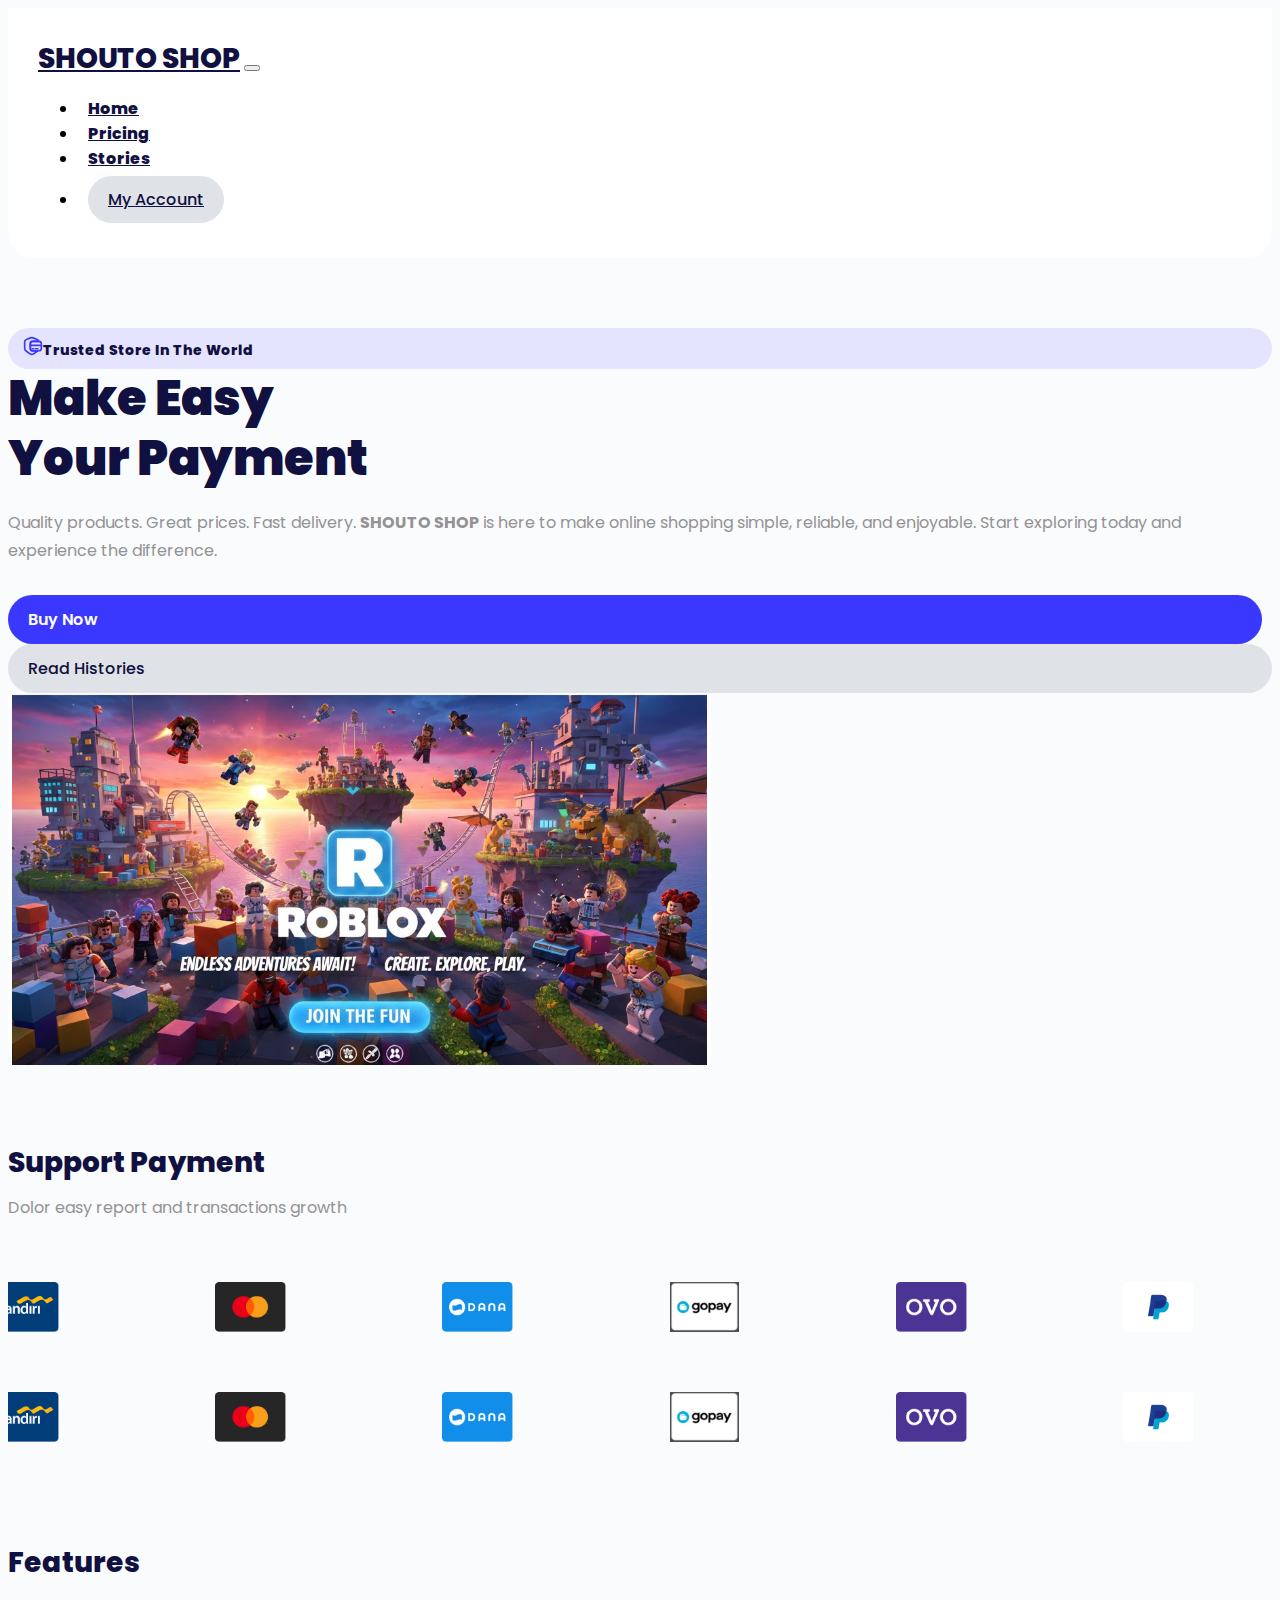
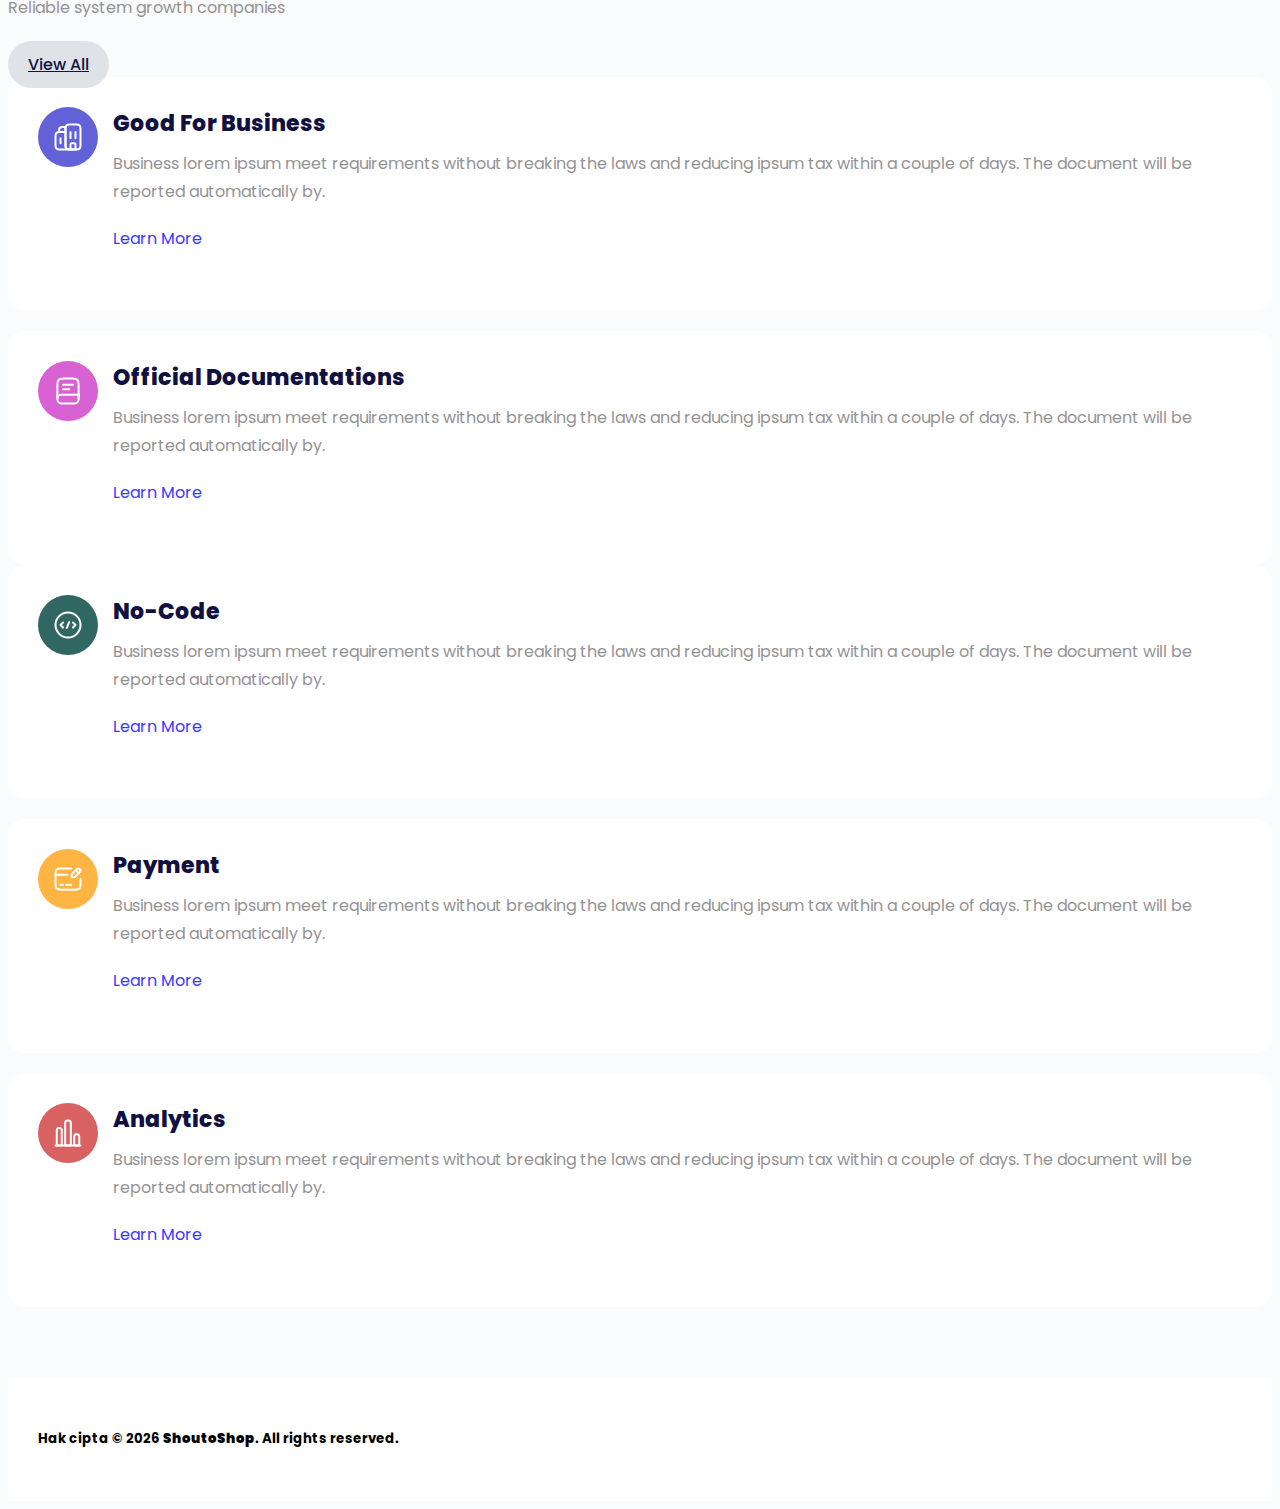
<file: index.html>
<!doctype html>
<html lang="en">
<head>
    <meta charset="utf-8">
    <meta name="viewport" content="width=device-width, initial-scale=1">
    <title>Home - ShotoShop</title>
    <link rel="preconnect" href="https://fonts.googleapis.com">
    <link rel="preconnect" href="https://fonts.gstatic.com" crossorigin>
    <link href="https://fonts.googleapis.com/css2?family=Poppins:ital,wght@0,100;0,200;0,300;0,400;0,500;0,600;0,700;0,800;0,900;1,100;1,200;1,300;1,400;1,500;1,600;1,700;1,800;1,900&display=swap" rel="stylesheet">
    <link href="https://cdn.jsdelivr.net/npm/bootstrap@5.3.8/dist/css/bootstrap.min.css" rel="stylesheet" integrity="sha384-sRIl4kxILFvY47J16cr9ZwB07vP4J8+LH7qKQnuqkuIAvNWLzeN8tE5YBujZqJLB" crossorigin="anonymous">
    <link rel="stylesheet" href="css/style.css">
</head>

  <body>
        <nav class="navbar navbar-expand-lg">
            <div class="container shoutoshop-navbar">
                <a class="navbar-brand" href="#">SHOUTO SHOP</a>
                <button class="navbar-toggler" type="button" data-bs-toggle="collapse" data-bs-target="#navbarSupportedContent" aria-controls="navbarSupportedContent" aria-expanded="false" aria-label="Toggle navigation">
                <span class="navbar-toggler-icon"></span>
                </button>
                    <div class="collapse navbar-collapse" id="navbarSupportedContent">
                        <ul class="navbar-nav mx-auto mb-2 mb-lg-0">
                            <li class="nav-item">
                            <a class="nav-link active" aria-current="page" href="index.html">Home</a>
                            </li>
                            <li class="nav-item">
                            <a class="nav-link" href="pricing.html">Pricing</a>
                            </li>
                            <li class="nav-item">
                            <a class="nav-link" href="stories.html">Stories</a>
                            </li>
                        </ul>
                         <ul class="navbar-nav mb-2 mb-lg-0">
                            <li class="nav-item">
                            <a class="btn btn-secondary" href="#">My Account</a>
                            </li>
                        </ul>
            </div>
        </div>
        </nav>

        <section class="header mt-70">
            <div class="container">
                <div class="row">
                    <div class="col-lg-5">
                        <div class="badge">
                            <img class="icon" src="images/ic_secure.svg" alt="">
                            <p class="small-copy mb-10">
                                Trusted Store In The World
                            </p>
                        </div>
                        <h1 class="big-header mb-20">Make Easy <br>
                        Your Payment</h1>
                        <p class="primary-copy mb-30">
                            Quality products. Great prices. Fast delivery.
<b>SHOUTO SHOP</b> is here to make online shopping simple, reliable, and enjoyable. Start exploring today and experience the difference.
                        </p>
                        <div class="btn btn-primary mr-10">Buy Now</div>
                        <div class="btn btn-secondary">Read Histories</div>
                    </div>
                    <div class="col-lg-7">
                        <img src="images/banner_header.png" class="img-fluid" alt="">
                    </div>
                </div>
            </div>
        </section>

        <section class="companies mt-70">
            <div class="container">
                <div class="row text-center">
                    <div class="col-lg-12">
                        <h3 class="medium-header mb-10">
                            Support Payment
                        </h3>
                        <p class="primary-copy mb-30">
                            Dolor easy report and transactions growth
                        </p>
                    </div>
                </div>
                <div class="carousel">
                    <div class="carousel-wrapper">
                        <div class="card-brand">
                            <img src="images/payment_bca.png" class="logo" alt="">
                        </div>
                        <div class="card-brand">
                            <img src="images/payment_bri.png" class="logo" alt="">
                        </div>
                        <div class="card-brand">
                            <img src="images/payment_mandiri.png" class="logo" alt="">
                        </div>
                        <div class="card-brand">
                            <img src="images/payment_mastercard.png" class="logo" alt="">
                        </div>
                        <div class="card-brand">
                            <img src="images/payment_dana.png" class="logo" alt="">
                        </div>
                        <div class="card-brand">
                            <img src="images/payment_gopay.png" class="logo" alt="">
                        </div>
                        <div class="card-brand">
                            <img src="images/payment_ovo.png" class="logo" alt="">
                        </div>
                        <div class="card-brand">
                            <img src="images/payment_paypal.png" class="logo" alt="">
                        </div>
                    </div>
                    <div class="carousel-wrapper">
                        <div class="card-brand">
                            <img src="images/payment_bca.png" class="logo" alt="">
                        </div>
                        <div class="card-brand">
                            <img src="images/payment_bri.png" class="logo" alt="">
                        </div>
                        <div class="card-brand">
                            <img src="images/payment_mandiri.png" class="logo" alt="">
                        </div>
                        <div class="card-brand">
                            <img src="images/payment_mastercard.png" class="logo" alt="">
                        </div>
                        <div class="card-brand">
                            <img src="images/payment_dana.png" class="logo" alt="">
                        </div>
                        <div class="card-brand">
                            <img src="images/payment_gopay.png" class="logo" alt="">
                        </div>
                        <div class="card-brand">
                            <img src="images/payment_ovo.png" class="logo" alt="">
                        </div>
                        <div class="card-brand">
                            <img src="images/payment_paypal.png" class="logo" alt="">
                        </div>
                    </div>
                </div>

                <div class="carousel-left">
                    <div class="carousel-wrapper-left">
                        <div class="card-brand">
                            <img src="images/payment_bca.png" class="logo" alt="">
                        </div>
                        <div class="card-brand">
                            <img src="images/payment_bri.png" class="logo" alt="">
                        </div>
                        <div class="card-brand">
                            <img src="images/payment_mandiri.png" class="logo" alt="">
                        </div>
                        <div class="card-brand">
                            <img src="images/payment_mastercard.png" class="logo" alt="">
                        </div>
                        <div class="card-brand">
                            <img src="images/payment_dana.png" class="logo" alt="">
                        </div>
                        <div class="card-brand">
                            <img src="images/payment_gopay.png" class="logo" alt="">
                        </div>
                        <div class="card-brand">
                            <img src="images/payment_ovo.png" class="logo" alt="">
                        </div>
                        <div class="card-brand">
                            <img src="images/payment_paypal.png" class="logo" alt="">
                        </div>
                    </div>
                    <div class="carousel-wrapper-left">
                        <div class="card-brand">
                            <img src="images/payment_bca.png" class="logo" alt="">
                        </div>
                        <div class="card-brand">
                            <img src="images/payment_bri.png" class="logo" alt="">
                        </div>
                        <div class="card-brand">
                            <img src="images/payment_mandiri.png" class="logo" alt="">
                        </div>
                        <div class="card-brand">
                            <img src="images/payment_mastercard.png" class="logo" alt="">
                        </div>
                        <div class="card-brand">
                            <img src="images/payment_dana.png" class="logo" alt="">
                        </div>
                        <div class="card-brand">
                            <img src="images/payment_gopay.png" class="logo" alt="">
                        </div>
                        <div class="card-brand">
                            <img src="images/payment_ovo.png" class="logo" alt="">
                        </div>
                        <div class="card-brand">
                            <img src="images/payment_paypal.png" class="logo" alt="">
                        </div>
                    </div>
                </div>

            </div>
        </section>

        <section class="features mt-70">
            <div class="container">
                <div class="row">
                    <div class="col-lg-6">
                        <h3 class="medium-header mb-10">
                            Features
                        </h3>

                        <p class="primary-copy mb-30">
                            Reliable system growth companies
                        </p>
                    </div>
                    <div class="col-lg-6 text-end">
                        <a href="" class="btn btn-secondary">View All</a>
                    </div>
                </div>

                <div class="row features-wrapper">
                    <div class="col-lg-7">
                        <div class="col lg 12">
                            <div class="big-feature-card mb-20">
                                <div class="icon"><img src="images/icon_gfb.svg" alt=""></div>
                                <div class="copy">
                                    <h3 class="small-header mb-10">
                                        Good For Business
                                    </h3>
                                    <p class="primary-copy mb-20">
                                        Business lorem ipsum meet requirements without breaking the laws and reducing ipsum tax within a couple of days. The document will be reported automatically by.
                                    </p>

                                    <a href="" class="text-button">Learn More</a>
                                </div>
                            </div>
                            <div class="big-feature-card">
                                <div class="icon"><img src="images/icon_od.svg" alt=""></div>
                                <div class="copy">
                                    <h3 class="small-header mb-10">
                                        Official Documentations
                                    </h3>
                                    <p class="primary-copy mb-20">
                                        Business lorem ipsum meet requirements without breaking the laws and reducing ipsum tax within a couple of days. The document will be reported automatically by.
                                    </p>

                                    <a href="" class="text-button">Learn More</a>
                                </div>
                            </div>
                        </div>
                    </div>
                    <div class="col-lg-5">
                        <div class="big-feature-card mb-20">
                                <div class="icon"><img src="images/icon_nc.svg" alt=""></div>
                                <div class="copy">
                                    <h3 class="small-header mb-10">
                                        No-Code
                                    </h3>
                                    <p class="primary-copy mb-20">
                                        Business lorem ipsum meet requirements without breaking the laws and reducing ipsum tax within a couple of days. The document will be reported automatically by.
                                    </p>

                                    <a href="" class="text-button">Learn More</a>
                                </div>
                            </div>
                            <div class="big-feature-card mb-20">
                                <div class="icon"><img src="images/icon_p.svg" alt=""></div>
                                <div class="copy">
                                    <h3 class="small-header mb-10">
                                        Payment
                                    </h3>
                                    <p class="primary-copy mb-20">
                                        Business lorem ipsum meet requirements without breaking the laws and reducing ipsum tax within a couple of days. The document will be reported automatically by.
                                    </p>

                                    <a href="" class="text-button">Learn More</a>
                                </div>
                            </div>
                            <div class="big-feature-card">
                                <div class="icon"><img src="images/icon_a.svg" alt=""></div>
                                <div class="copy">
                                    <h3 class="small-header mb-10">
                                        Analytics
                                    </h3>
                                    <p class="primary-copy mb-20">
                                        Business lorem ipsum meet requirements without breaking the laws and reducing ipsum tax within a couple of days. The document will be reported automatically by.
                                    </p>

                                    <a href="" class="text-button">Learn More</a>
                                </div>
                            </div>
                    </div>
                </div>
            </div>
        </section>

        <section class="footer mt-70">
            <div class="container">
                    <h5 class="text-center">Hak cipta © 2026 <b>ShoutoShop</b>. All rights reserved.</h5>
                </div>
            </div>
        </section>

    <script src="https://cdn.jsdelivr.net/npm/bootstrap@5.3.8/dist/js/bootstrap.bundle.min.js" integrity="sha384-FKyoEForCGlyvwx9Hj09JcYn3nv7wiPVlz7YYwJrWVcXK/BmnVDxM+D2scQbITxI" crossorigin="anonymous"></script>
  </body>
</html>
</file>
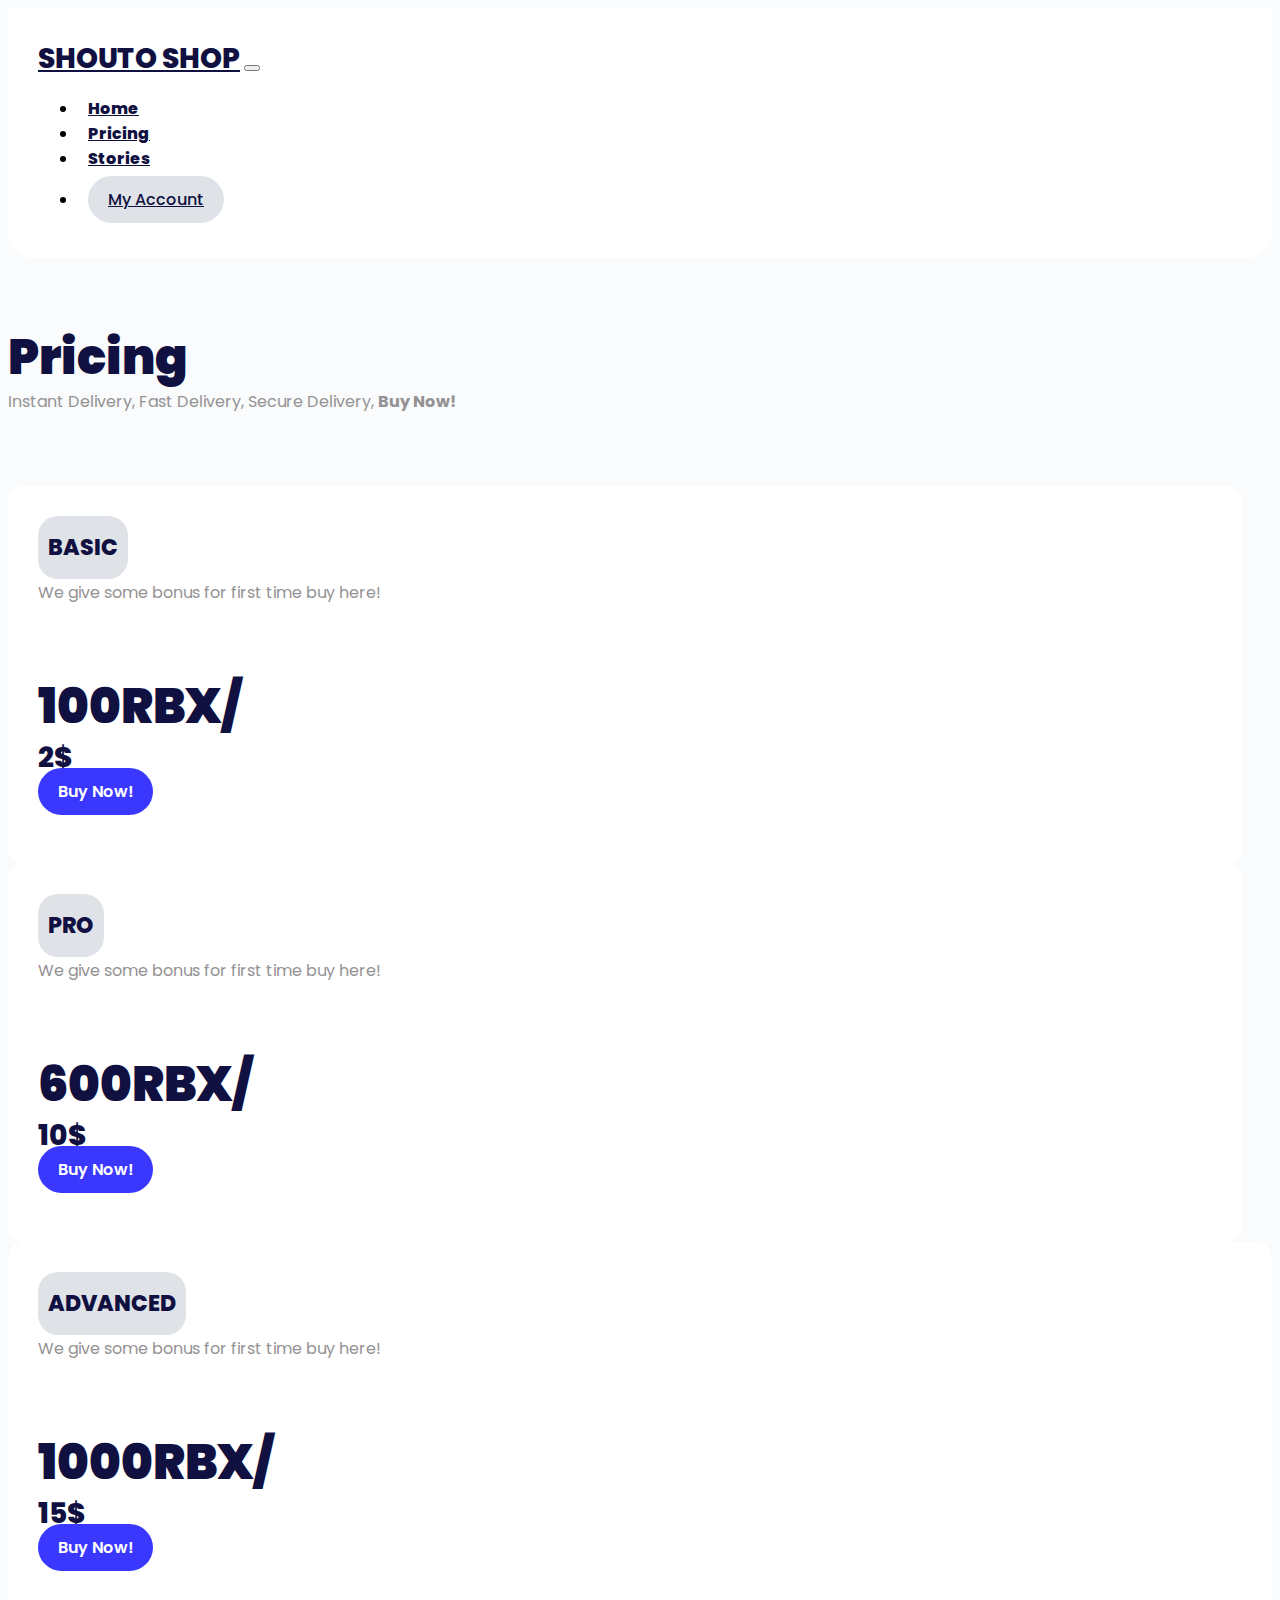
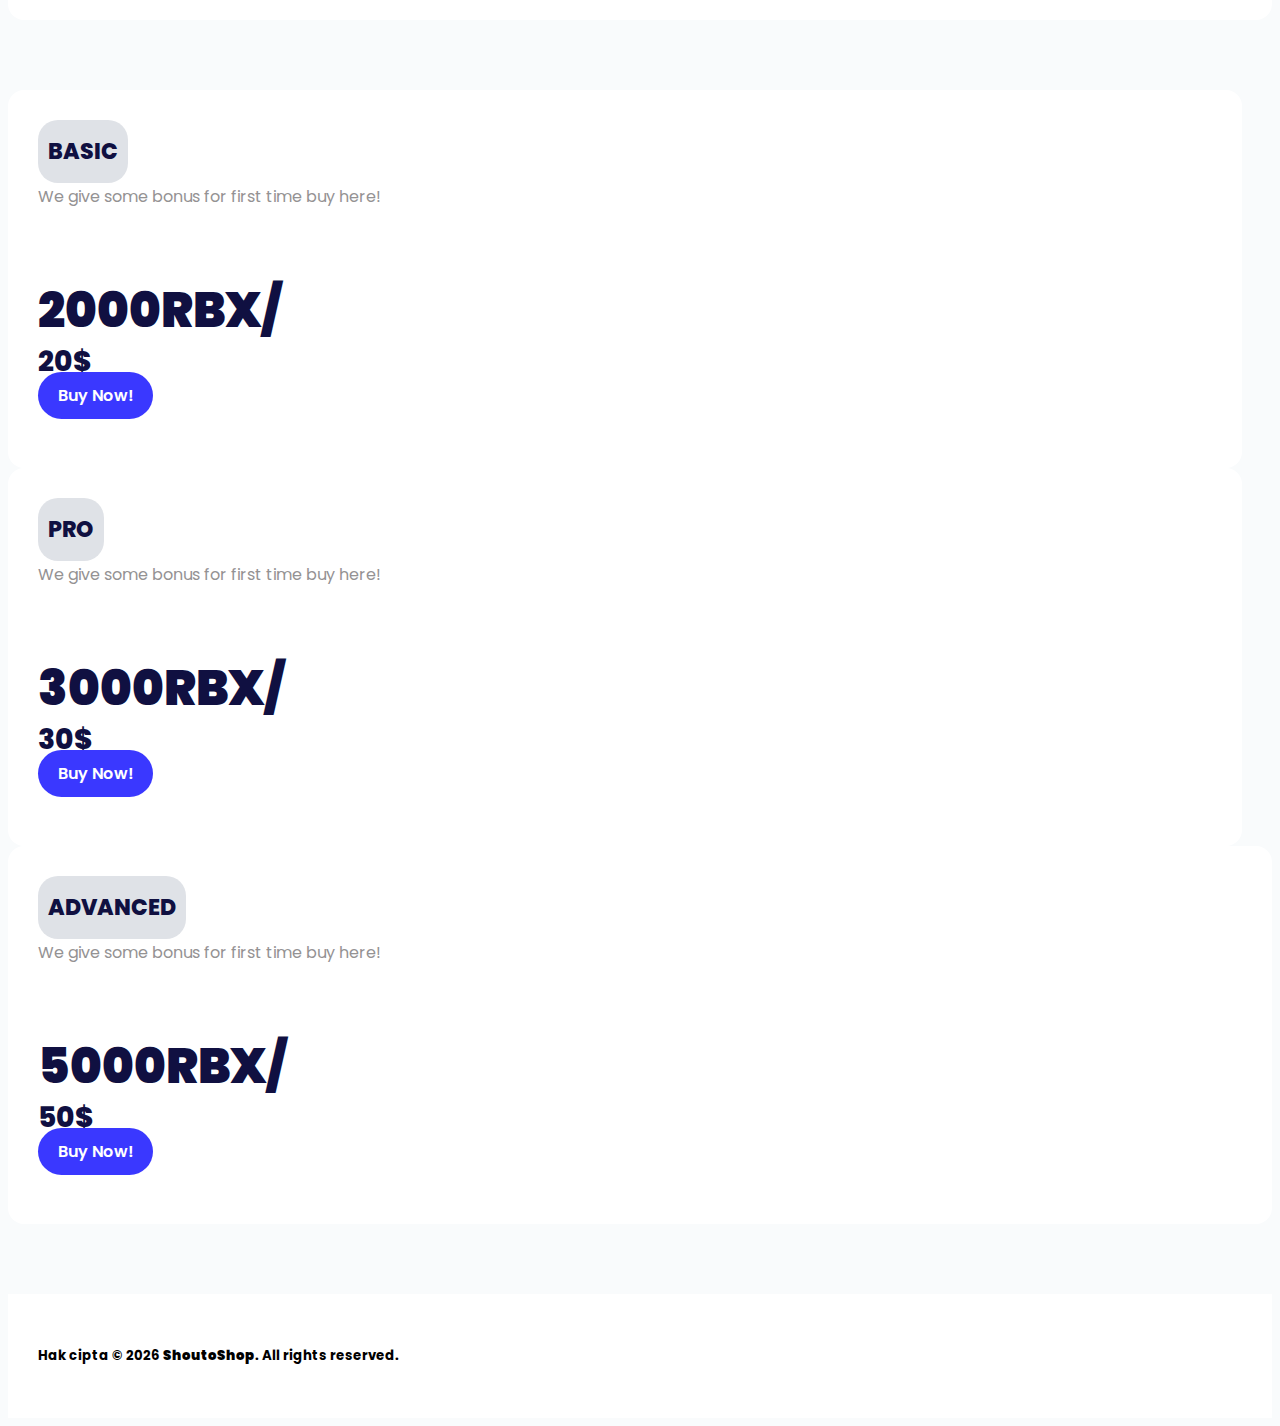
<file: pricing.html>
<!DOCTYPE html>
<html lang="en">
<head>
    <meta charset="utf-8">
    <meta name="viewport" content="width=device-width, initial-scale=1">
    <title>Home - ShotoShop</title>
    <link rel="preconnect" href="https://fonts.googleapis.com">
    <link rel="preconnect" href="https://fonts.gstatic.com" crossorigin>
    <link href="https://fonts.googleapis.com/css2?family=Poppins:ital,wght@0,100;0,200;0,300;0,400;0,500;0,600;0,700;0,800;0,900;1,100;1,200;1,300;1,400;1,500;1,600;1,700;1,800;1,900&display=swap" rel="stylesheet">
    <link href="https://cdn.jsdelivr.net/npm/bootstrap@5.3.8/dist/css/bootstrap.min.css" rel="stylesheet" integrity="sha384-sRIl4kxILFvY47J16cr9ZwB07vP4J8+LH7qKQnuqkuIAvNWLzeN8tE5YBujZqJLB" crossorigin="anonymous">
    <link rel="stylesheet" href="css/style.css">
</head>
<body>

    <nav class="navbar navbar-expand-lg">
            <div class="container shoutoshop-navbar">
                <a class="navbar-brand" href="#">SHOUTO SHOP</a>
                <button class="navbar-toggler" type="button" data-bs-toggle="collapse" data-bs-target="#navbarSupportedContent" aria-controls="navbarSupportedContent" aria-expanded="false" aria-label="Toggle navigation">
                <span class="navbar-toggler-icon"></span>
                </button>
                    <div class="collapse navbar-collapse" id="navbarSupportedContent">
                        <ul class="navbar-nav mx-auto mb-2 mb-lg-0">
                            <li class="nav-item">
                            <a class="nav-link active" aria-current="page" href="index.html">Home</a>
                            </li>
                            <li class="nav-item">
                            <a class="nav-link" href="pricing.html">Pricing</a>
                            </li>
                            <li class="nav-item">
                            <a class="nav-link" href="stories.html">Stories</a>
                            </li>
                        </ul>
                         <ul class="navbar-nav mb-2 mb-lg-0">
                            <li class="nav-item">
                            <a class="btn btn-secondary" href="#">My Account</a>
                            </li>
                        </ul>
            </div>
        </div>
        </nav>

    <section>
        <div class="header mt-70">
            <div class="container">
                <div class="row text-center">
                    <h1 class="big-header">Pricing</h1>
                    <p class="primary-copy">Instant Delivery, Fast Delivery, Secure Delivery, <b>Buy Now!</b></p>
                </div>
            </div>
        </div>
    </section>

    <section class="features mt-70">
        <div class="container">
            <div class="row justify-content-center features-wrapper">
                <div class="col-lg-3 mr-30 big-feature-card">
                    <div class="badge-pricing text-start">
                        <h3 class="small-header">BASIC</h3>
                    </div>
                    <p class="primary-copy">We give some bonus for first time buy here!</p>
                    
                    <h1 class="big-header mt-70">100RBX/</h1><h3 class="medium-header">2$</h3>

                    <b class="btn btn-primary mt-70">Buy Now!</b>

                </div>

                 <div class="col-lg-3 mr-30 big-feature-card">
                    <div class="badge-pricing">
                        <h3 class="small-header">PRO</h3>
                    </div>
                    <p class="primary-copy">We give some bonus for first time buy here!</p>
                    
                    <h1 class="big-header mt-70">600RBX/</h1><h3 class="medium-header">10$</h3>

                    <b class="btn btn-primary mt-70">Buy Now!</b>
                </div>

                <div class="col-lg-3 big-feature-card">
                    <div class="badge-pricing">
                        <h3 class="small-header">ADVANCED</h3>
                    </div>
                    <p class="primary-copy">We give some bonus for first time buy here!</p>
                    
                    <h1 class="big-header mt-70">1000RBX/</h1><h3 class="medium-header">15$</h3>

                    <b class="btn btn-primary text-center mt-70">Buy Now!</b>
                </div>
                
            </div>
        </div>
    </section>
    
    <section class="features mt-70">
        <div class="container">
            <div class="row justify-content-center features-wrapper">
                <div class="col-lg-3 mr-30 big-feature-card">
                    <div class="badge-pricing text-start">
                        <h3 class="small-header">BASIC</h3>
                    </div>
                    <p class="primary-copy">We give some bonus for first time buy here!</p>
                    
                    <h1 class="big-header mt-70">2000RBX/</h1><h3 class="medium-header">20$</h3>

                    <b class="btn btn-primary mt-70">Buy Now!</b>

                </div>

                 <div class="col-lg-3 mr-30 big-feature-card">
                    <div class="badge-pricing">
                        <h3 class="small-header">PRO</h3>
                    </div>
                    <p class="primary-copy">We give some bonus for first time buy here!</p>
                    
                    <h1 class="big-header mt-70">3000RBX/</h1><h3 class="medium-header">30$</h3>

                    <b class="btn btn-primary mt-70">Buy Now!</b>
                </div>

                 <div class="col-lg-3 big-feature-card">
                    <div class="badge-pricing">
                        <h3 class="small-header">ADVANCED</h3>
                    </div>
                    <p class="primary-copy">We give some bonus for first time buy here!</p>
                    
                    <h1 class="big-header mt-70">5000RBX/</h1><h3 class="medium-header">50$</h3>

                    <b class="btn btn-primary mt-70">Buy Now!</b>
                </div>
            </div>
        </div>
    </section>

        <section class="footer mt-70">
            <div class="container">
                    <h5 class="text-center">Hak cipta © 2026 <b>ShoutoShop</b>. All rights reserved.</h5>
                </div>
            </div>
        </section>

    <script src="https://cdn.jsdelivr.net/npm/bootstrap@5.3.8/dist/js/bootstrap.bundle.min.js" integrity="sha384-FKyoEForCGlyvwx9Hj09JcYn3nv7wiPVlz7YYwJrWVcXK/BmnVDxM+D2scQbITxI" crossorigin="anonymous"></script>
  </body>
</html>
</file>
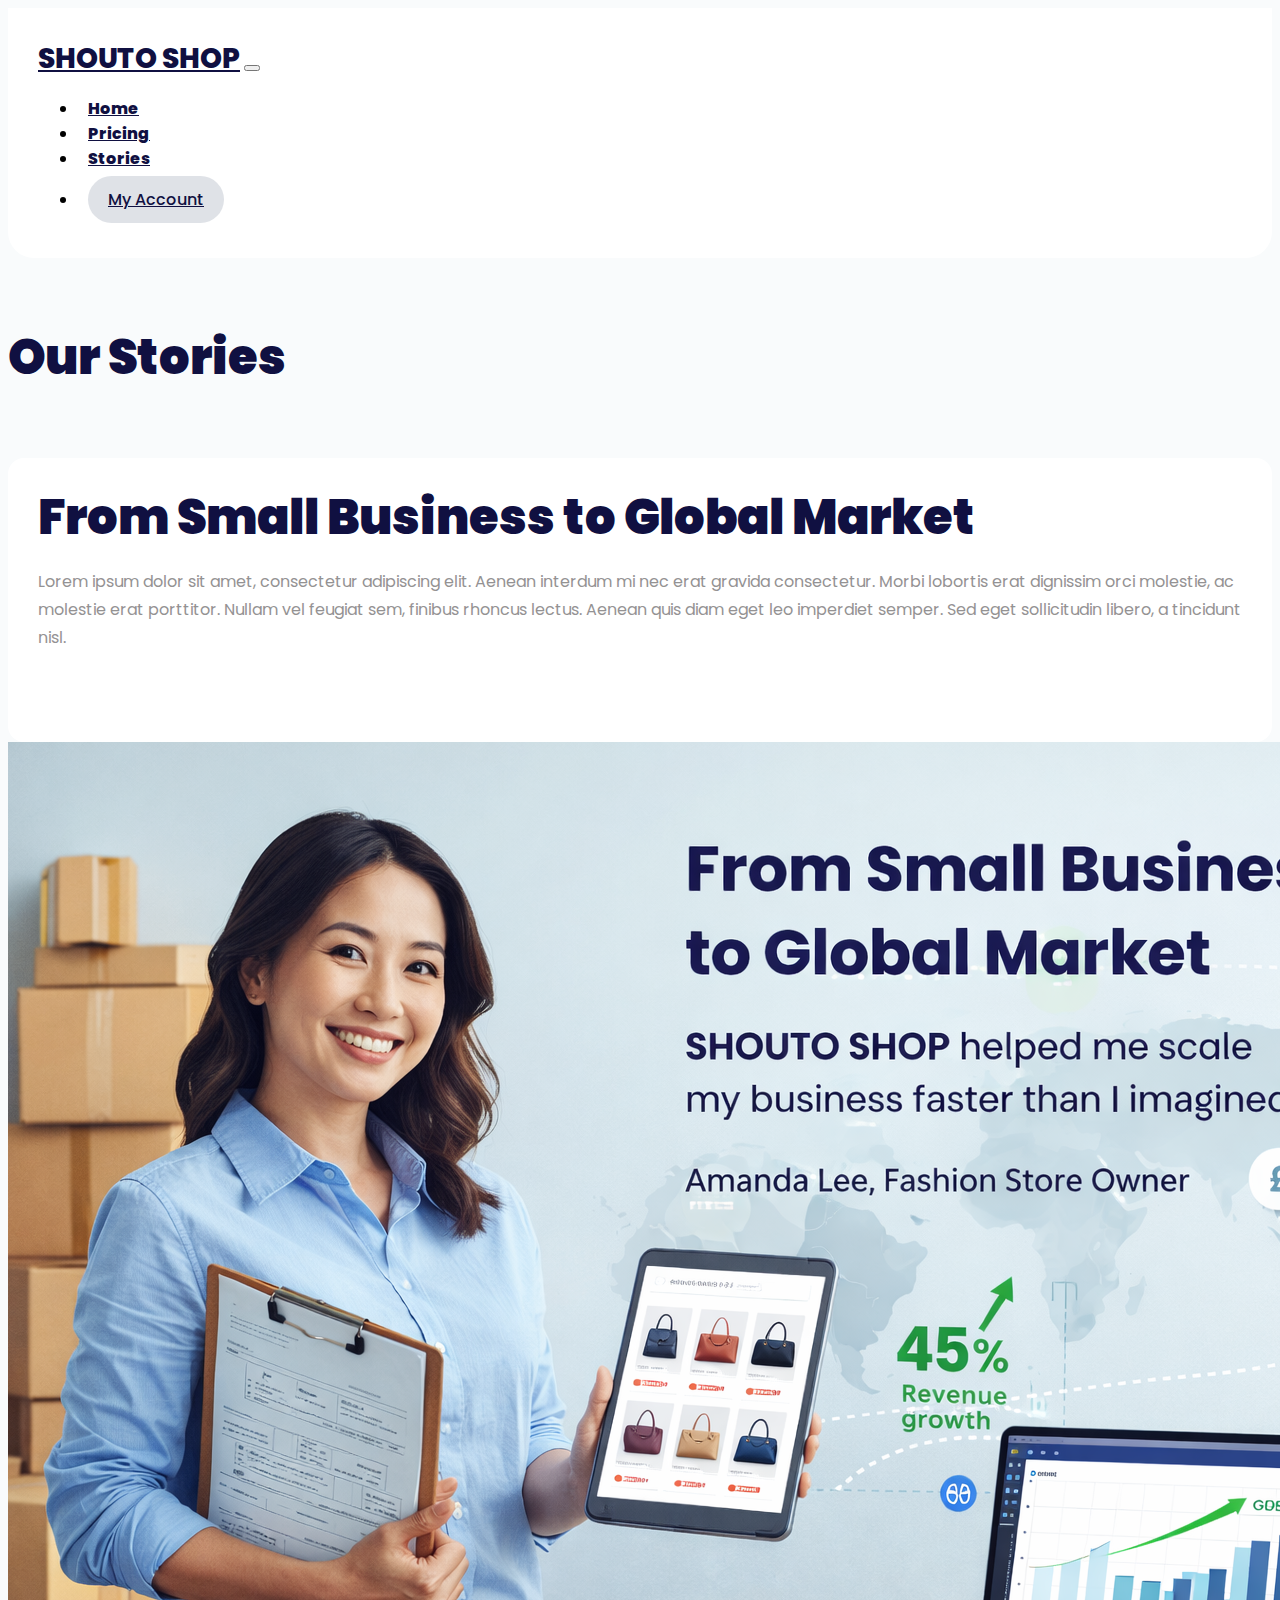
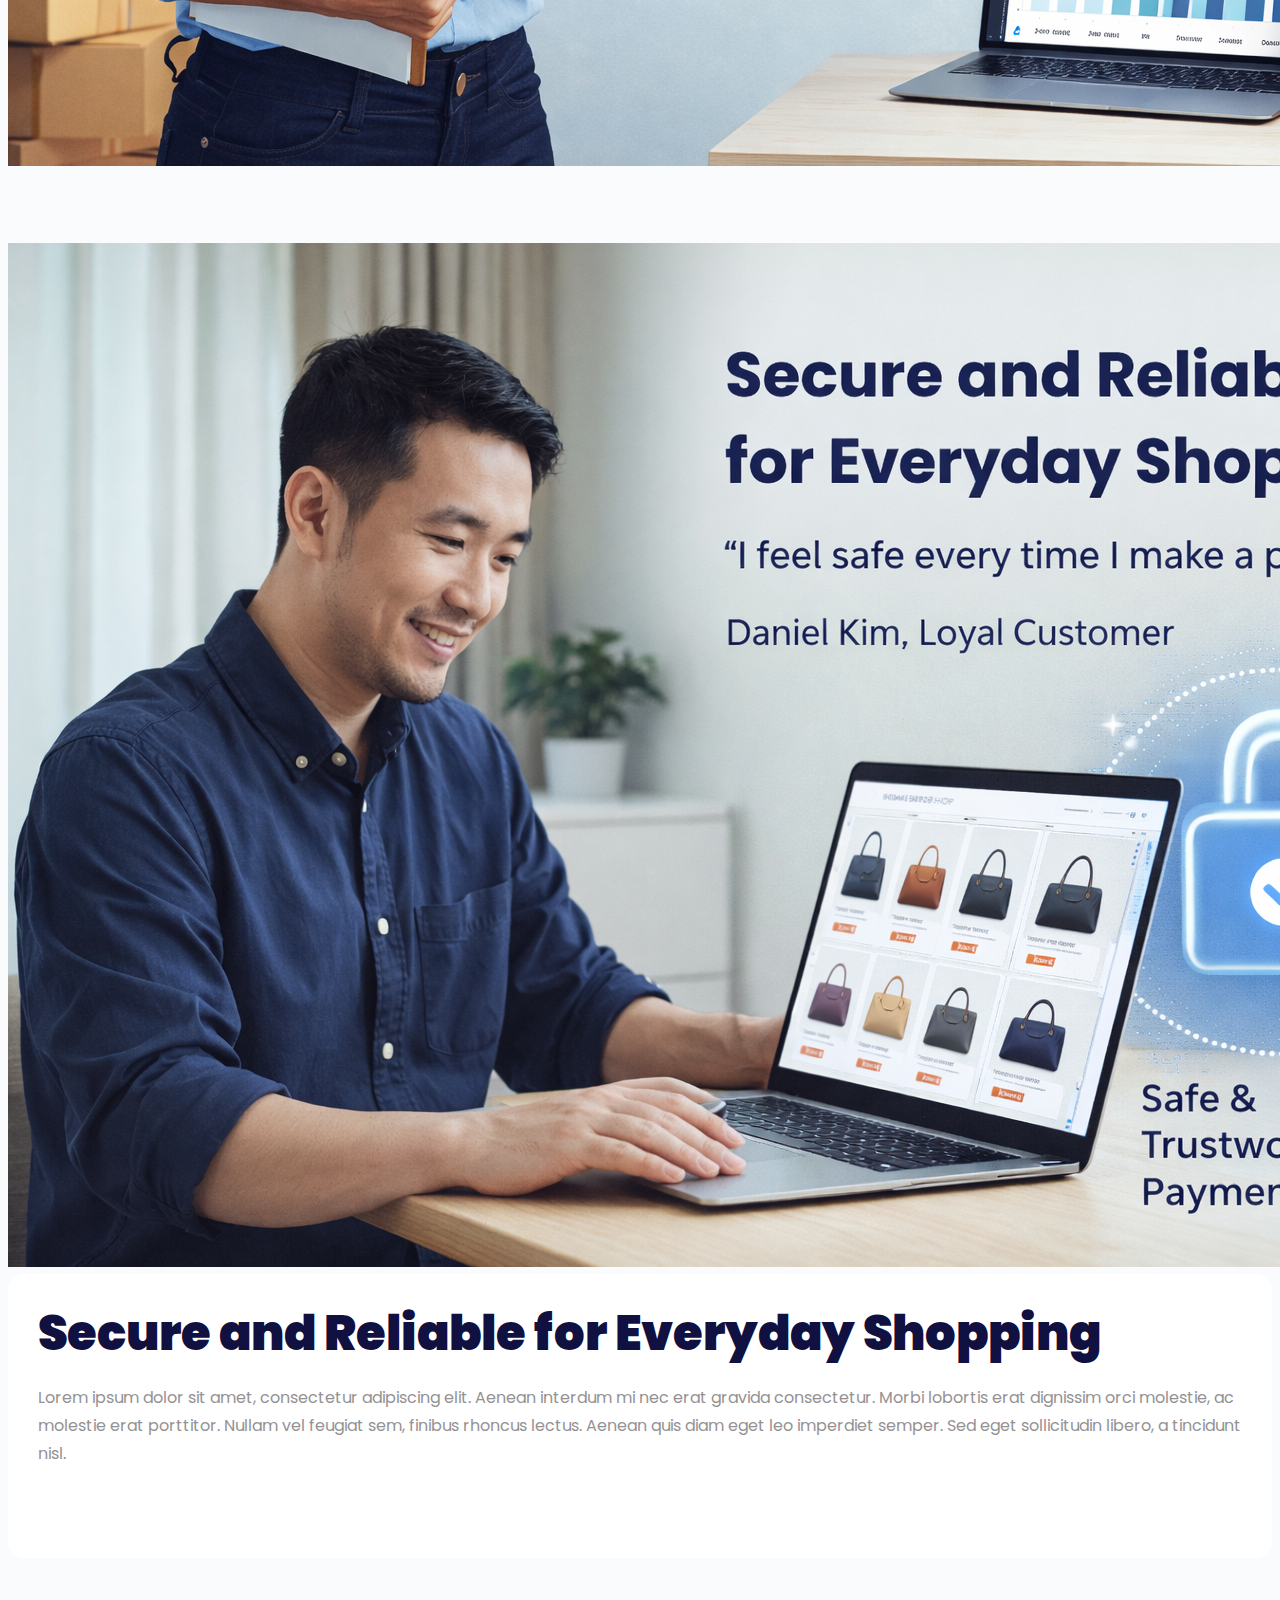
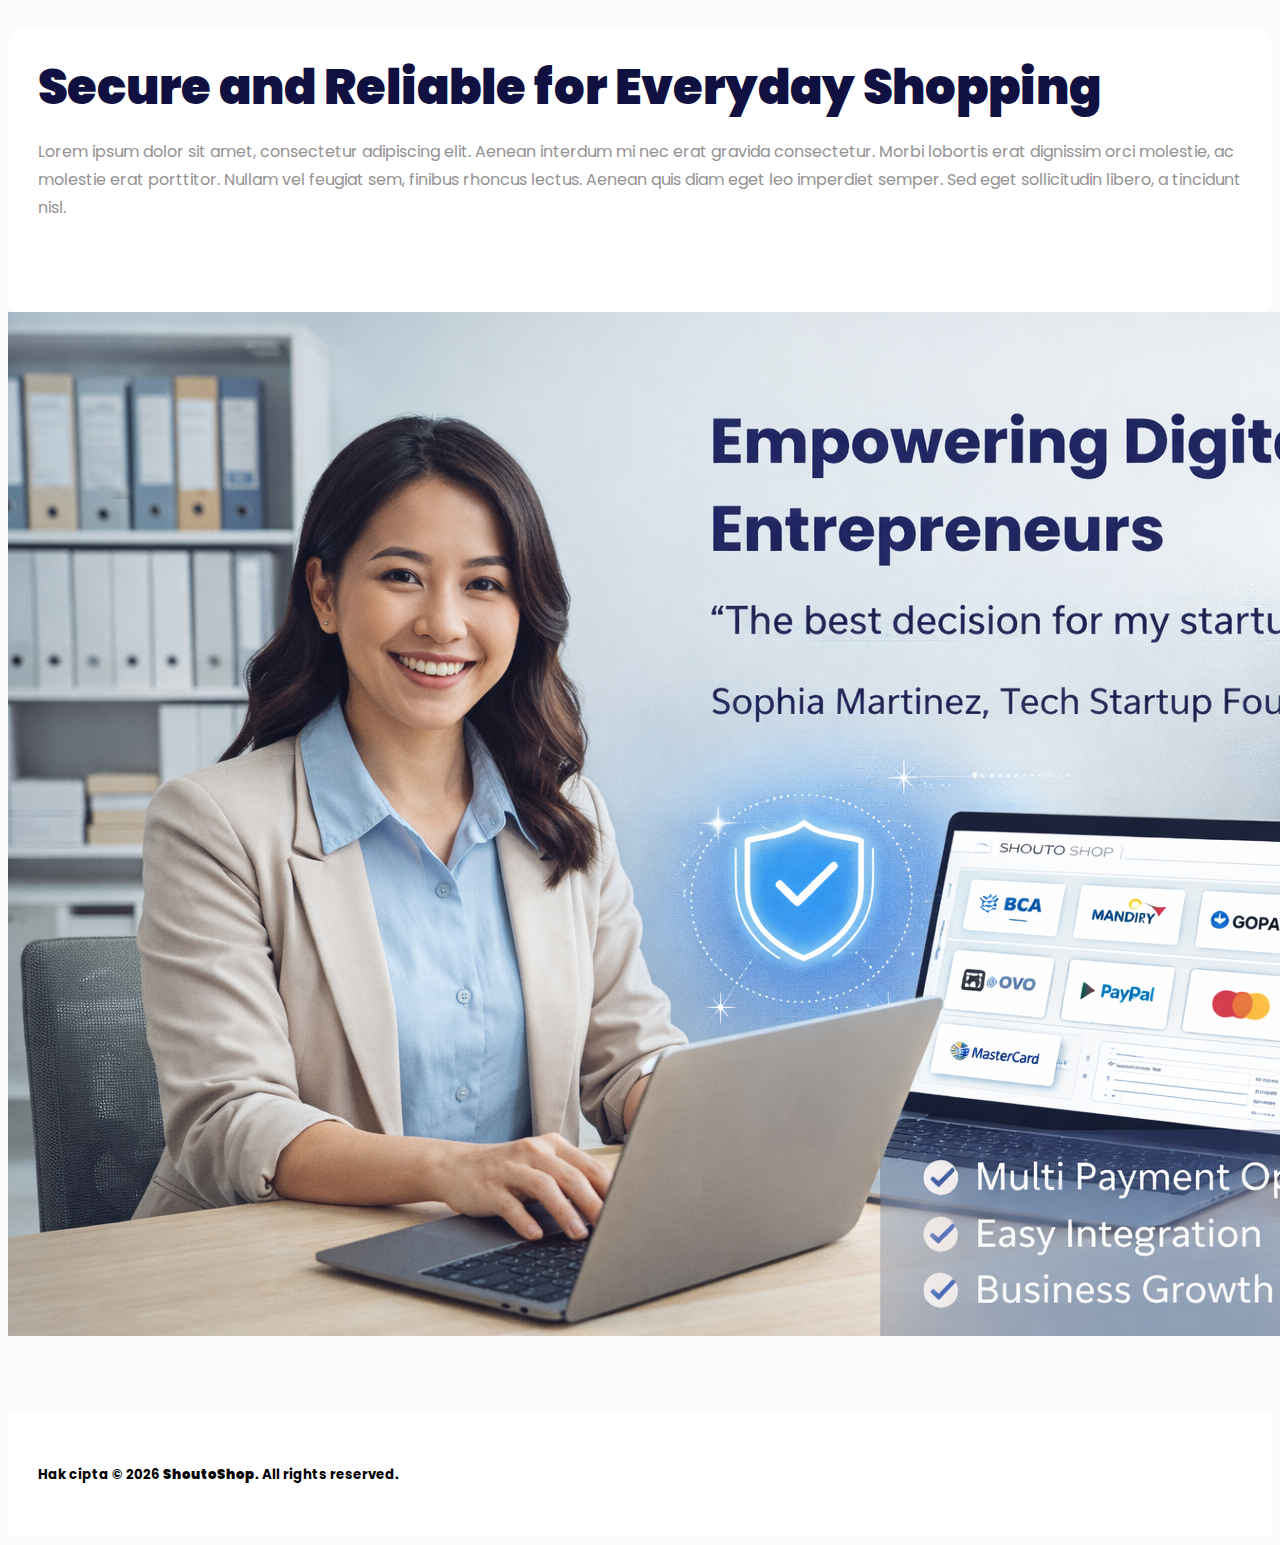
<file: stories.html>
<!doctype html>
<html lang="en">
  <head>
    <meta charset="utf-8">
    <meta name="viewport" content="width=device-width, initial-scale=1">
    <title>Stories - ShotoShop</title>
    <link rel="preconnect" href="https://fonts.googleapis.com">
    <link rel="preconnect" href="https://fonts.gstatic.com" crossorigin>
    <link href="https://fonts.googleapis.com/css2?family=Poppins:ital,wght@0,100;0,200;0,300;0,400;0,500;0,600;0,700;0,800;0,900;1,100;1,200;1,300;1,400;1,500;1,600;1,700;1,800;1,900&display=swap" rel="stylesheet">
    <link href="https://cdn.jsdelivr.net/npm/bootstrap@5.3.8/dist/css/bootstrap.min.css" rel="stylesheet" integrity="sha384-sRIl4kxILFvY47J16cr9ZwB07vP4J8+LH7qKQnuqkuIAvNWLzeN8tE5YBujZqJLB" crossorigin="anonymous">
    <link rel="stylesheet" href="css/style.css">
</head>

  <body>
        <nav class="navbar navbar-expand-lg">
            <div class="container shoutoshop-navbar">
                <a class="navbar-brand" href="#">SHOUTO SHOP</a>
                <button class="navbar-toggler" type="button" data-bs-toggle="collapse" data-bs-target="#navbarSupportedContent" aria-controls="navbarSupportedContent" aria-expanded="false" aria-label="Toggle navigation">
                <span class="navbar-toggler-icon"></span>
                </button>
                    <div class="collapse navbar-collapse" id="navbarSupportedContent">
                        <ul class="navbar-nav mx-auto mb-2 mb-lg-0">
                            <li class="nav-item">
                            <a class="nav-link active" aria-current="page" href="index.html">Home</a>
                            </li>
                            <li class="nav-item">
                            <a class="nav-link" href="pricing.html">Pricing</a>
                            </li>
                            <li class="nav-item">
                            <a class="nav-link" href="stories.html">Stories</a>
                            </li>
                        </ul>
                         <ul class="navbar-nav mb-2 mb-lg-0">
                            <li class="nav-item">
                            <a class="btn btn-secondary" href="#">My Account</a>
                            </li>
                        </ul>
            </div>
        </div>
        </nav>

        <section class="header">
            <div class="container">
                <div class="row">
                    <div class="text-center mt-70">
                        <h1 class="big-header">Our Stories</h1>
                    </div>
                </div>
            </div>
        </section>

        <section class="features mt-70">
            <div class="container">
                <div class="row features-wrapper">
                    <div class="col-lg-6">
                        <div class="big-feature-card">
                            <h1 class="big-header mb-20">From Small Business to Global Market</h1>
                            <p class="primary-copy mb-30">
                            Lorem ipsum dolor sit amet, consectetur adipiscing elit. Aenean interdum mi nec erat gravida consectetur. Morbi lobortis erat dignissim orci molestie, ac molestie erat porttitor. Nullam vel feugiat sem, finibus rhoncus lectus. Aenean quis diam eget leo imperdiet semper. Sed eget sollicitudin libero, a tincidunt nisl.
                            </p>
                        </div>
                    </div>
                    <div class="col-lg-6">
                        <img src="images/stories-1.png" class="img-fluid" alt="">
                    </div>
                </div>
            </div>
        </section>

        <section class="features mt-70">
            <div class="container">
                <div class="row features-wrapper">
                    <div class="col-lg-6">
                        <img src="images/stories-2.png" class="img-fluid" alt="">
                    </div>
                    <div class="col-lg-6 big-feature-card">
                        <h1 class="big-header mb-20">Secure and Reliable for Everyday Shopping</h1>
                        <p class="primary-copy mb-30">
                            Lorem ipsum dolor sit amet, consectetur adipiscing elit. Aenean interdum mi nec erat gravida consectetur. Morbi lobortis erat dignissim orci molestie, ac molestie erat porttitor. Nullam vel feugiat sem, finibus rhoncus lectus. Aenean quis diam eget leo imperdiet semper. Sed eget sollicitudin libero, a tincidunt nisl.
                        </p>
                    </div>
                </div>
            </div>
        </section>

        <section class="features mt-70">
            <div class="container">
                <div class="row features-wrapper">
                    <div class="col-lg-6 big-feature-card">
                        <h1 class="big-header mb-20">Secure and Reliable for Everyday Shopping</h1>
                        <p class="primary-copy mb-30">
                            Lorem ipsum dolor sit amet, consectetur adipiscing elit. Aenean interdum mi nec erat gravida consectetur. Morbi lobortis erat dignissim orci molestie, ac molestie erat porttitor. Nullam vel feugiat sem, finibus rhoncus lectus. Aenean quis diam eget leo imperdiet semper. Sed eget sollicitudin libero, a tincidunt nisl.
                        </p>
                    </div>
                    <div class="col-lg-6">
                        <img src="images/stories-3.png" class="img-fluid" alt="">
                    </div>
                </div>
            </div>
        </section>

        <section class="footer mt-70">
            <div class="container">
                    <h5 class="text-center">Hak cipta © 2026 <b>ShoutoShop</b>. All rights reserved.</h5>
                </div>
            </div>
        </section>

    <script src="https://cdn.jsdelivr.net/npm/bootstrap@5.3.8/dist/js/bootstrap.bundle.min.js" integrity="sha384-FKyoEForCGlyvwx9Hj09JcYn3nv7wiPVlz7YYwJrWVcXK/BmnVDxM+D2scQbITxI" crossorigin="anonymous"></script>
  </body>
</html>
</file>
<file: css/style.css>
:root {
    --bluesoft: #F9FBFC;
    --blue: #3A38FF;
    --navy: #101041;
    --softpurple: #E5E4FF;
    --grey: #DFE2E7;
    --darkgrey: #949293;
    --darkgrey2: #E7EBED;
    --purple: #6261D8;
    --green: #316762;
    --white: #FFFFFF;
    --fwbold: 800;
    --fwextrabold: 900;
    --fwsemibold: 600;
    --fwmedium: 500;
    --fwregular: 400;
    --fwlight: 300;

 }

 body {
    font-family: 'Poppins', sans-serif;
    background: var(--bluesoft);
 }

  .big-header {
    font-weight: var(--fwextrabold);
    color: var(--navy);
    font-size: 48px;
    line-height: 60px;
    margin: 0;
 }

  .medium-header {
    font-weight: var(--fwbold);
    color: var(--navy);
    font-size: 28px;
    list-style: 28px;
    margin: 0;
 }

  .small-header {
    font-weight: var(--fwbold);
    color: var(--navy);
    font-size: 22px;
    margin: 0;
 }

  .primary-copy {
    font-weight: var(--fwregular);
    color: var(--darkgrey);
    font-size: 16px;
    line-height: 28px;
    margin: 0;
 }

 .text-button {
    text-decoration: none;
    color: var(--blue);
 }

 .text-button:hover {
    text-decoration: underline;
    color: var(--navy);
 }

 .btn-primary {
    padding: 12px 20px 12px 20px;
    background-color: var(--blue);
    color: var(--white);
    font-size: 16px;
    font-weight: var(--fwsemibold);
    border-radius: 50px;
 }

  .btn-secondary {
    padding: 12px 20px 12px 20px;
    background-color: var(--grey);
    color: var(--navy);
    font-size: 16px;
    font-weight: var(--fwmedium);
    border-radius: 50px;
    border: 0;
 }

   .btn-secondary:hover {
    background-color: var(--navy);
    color: var(--white) !important;
 }

 .navbar-nav .nav-item a:hover {
    color: var(--blue);
    transition: all 0.3s ease;
    font-weight: var(--fwsemibold);
 }

 .navbar-nav .nav-item a {
    color: var(--navy);
    transition: all 0.3s ease;
 }

 .navbar-nav .nav-item {
    padding-right: 10px;
    padding-left: 10px;
    font-weight: var(--fwbold);
 }

 .navbar-brand {
    font-weight: var(--fwbold);
    font-size: 28px;
    color: var(--navy);
 }

 .navbar {
    --bs-navbar-padding-y: 0;
 }

 .shoutoshop-navbar {
    padding: 30px;
    background: var(--white);
    border-bottom-left-radius: 26px;
    border-bottom-right-radius: 26px;
 }

 .small-copy {
    font-size: 14px;
    color: var(--navy);
    font-weight: var(--fwbold);
 }

 .badge {
    padding: 8px 40px 8px 15px;
    background: var(--softpurple);
    border-radius: 50px;
 }

 .badge-pricing {
    display: inline-flex;
    padding: 15px 10px 15px 10px;
    background: var(--grey);
    border-radius: 20px;
 }

 .badge .icon{
    float: left;
    margin-left: 0;
 }

 .badge .small-copy {
    padding-top: 4px;
    margin: 0;
 }

 .mt-70 {
    margin-top: 70px;
 }

 .mr-10 {
    margin-right: 10px;
 }

 .mr-30 {
   margin-right: 30px;
 }

 .mr-min-10 {
    margin-right: -10px;
 }

 .mb-10{
    margin-bottom: 10px;
 }

 .mb-20{
    margin-bottom: 20px;
 }

 .mb-30{
    margin-bottom: 30px;
 }

 .card-brand {
    width: 227px;
    height: 110px;
    border-radius: 16px;
    text-align: center;
 }

 .card-brand .logo {
    height: 50px;
    margin-top: 30px;
 }

 .carousel-wrapper {
    display: flex;
    height: 110px;
    animation: MoveSlideToLeft 20s linear infinite;
 }

 .carousel {
    justify-content: flex-end;
    display: flex;
    flex-direction: row;
    height: 110px;
    overflow: hidden;
 }

  .carousel-wrapper-left {
    display: flex;
    height: 110px;
    animation: MoveSlideToRight 20s linear infinite;
 }

 .carousel-left {
    justify-content: flex-end;
    display: flex;
    flex-direction: row;
    height: 110px;
    overflow: hidden;
 }
 

 .features .features-wrapper .big-feature-card {
    padding: 30px;
    border-radius: 16px;
    background: var(--white);
    padding-bottom: 60px;
    cursor: pointer;
 }

 .features .features-wrapper .icon{
    float: left;
    width: 60px;
    height: 200px;
    margin-right: 15px;
 }

 .footer {
    padding: 30px;
    background: var(--white);
 }



 @keyframes MoveSlideToLeft {
    0% {
        transform: translateX(100%);
    }
    to {
        transform: translateX(0%);
    }
 }

 @keyframes MoveSlideToRight {
    0% {
        transform: translatex(0%);
    }to {
        transform: translateX(100%);
    }
    
 }
</file>
